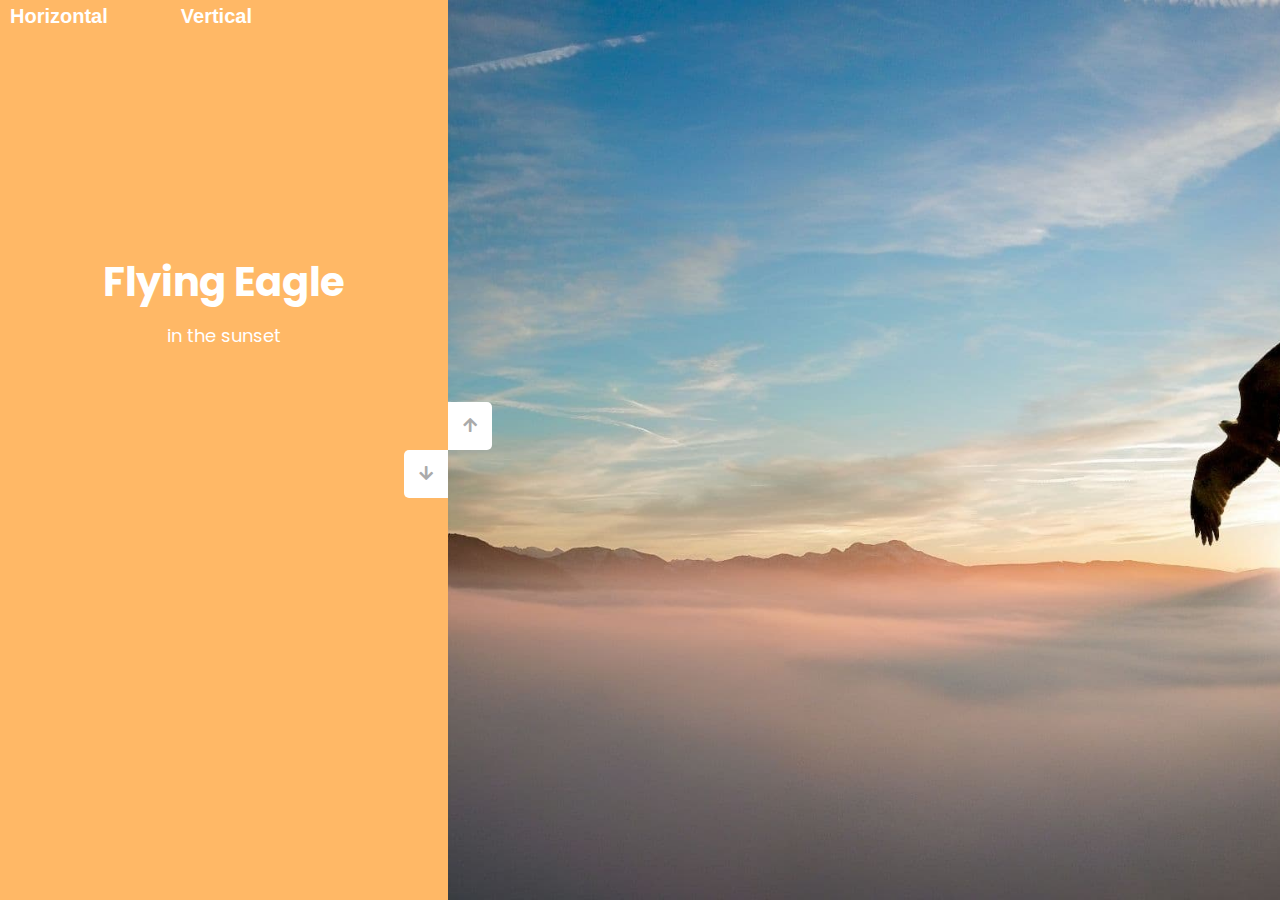
<file: index.html>
<!DOCTYPE html>
<html lang="en">

<head>
    <meta charset="UTF-8">
    <meta http-equiv="X-UA-Compatible" content="IE=edge">
    <meta name="viewport" content="width=device-width, initial-scale=1.0">
    <!-- FONT AWESOME -->
    <link rel="stylesheet" href="https://cdnjs.cloudflare.com/ajax/libs/font-awesome/5.15.3/css/all.min.css" />
    <!-- GOOGLE FONTS -->
    <link rel="preconnect" href="https://fonts.gstatic.com">
    <link href="https://fonts.googleapis.com/css2?family=Montserrat&family=Poppins&family=Roboto&display=swap"
        rel="stylesheet">
    <title>Slider Vertical</title>
    <link rel="stylesheet" href="css/style.css">
</head>

<body>
    <section class="slider">
        <div class="slider__content">
            <div class="switch__box">
                <button class="switch__box--switch horizontal"><a href="index-mob.html">Horizontal</a></button>
                <button class="switch__box--switch vertical"><a href="index.html">Vertical</a></button>
            </div>
            <div class="slider__content__left-slide">
                <div style="background-color: #FD3555;">
                    <h1>Nature Flower</h1>
                    <p>all in pink</p>
                </div>

                <div style="background-color: #2A86BA;">
                    <h1>Blue Sky</h1>
                    <p>with it's mountains</p>
                </div>

                <div style="background-color: #252E33;">
                    <h1>Lonely Castle</h1>
                    <p>in the wilderness</p>
                </div>

                <div style="background-color: #FFB866;">
                    <h1>Flying Eagle</h1>
                    <p>in the sunset</p>
                </div>
            </div>

            <div class="slider__content__right-slide">
                <div style="background-image: url(img/4.jpg);"></div>
                <div style="background-image: url(img/3.jpg);"></div>
                <div style="background-image: url(img/2.jpg);"></div>
                <div style="background-image: url(img/1.jpg);"></div>
            </div>
        </div>
        <div class="slider__content__buttons">
            <button class="slider__content__buttons--downBtn btn">
                <i class="fas fa-arrow-down"></i>
            </button>
            <button class="slider__content__buttons--upBtn btn">
                <i class="fas fa-arrow-up"></i>
            </button>
        </div>
        </div>
    </section>

    <script src="js/main.js"></script>

</body>

<!-- *********************************************** -->

</html>
</file>
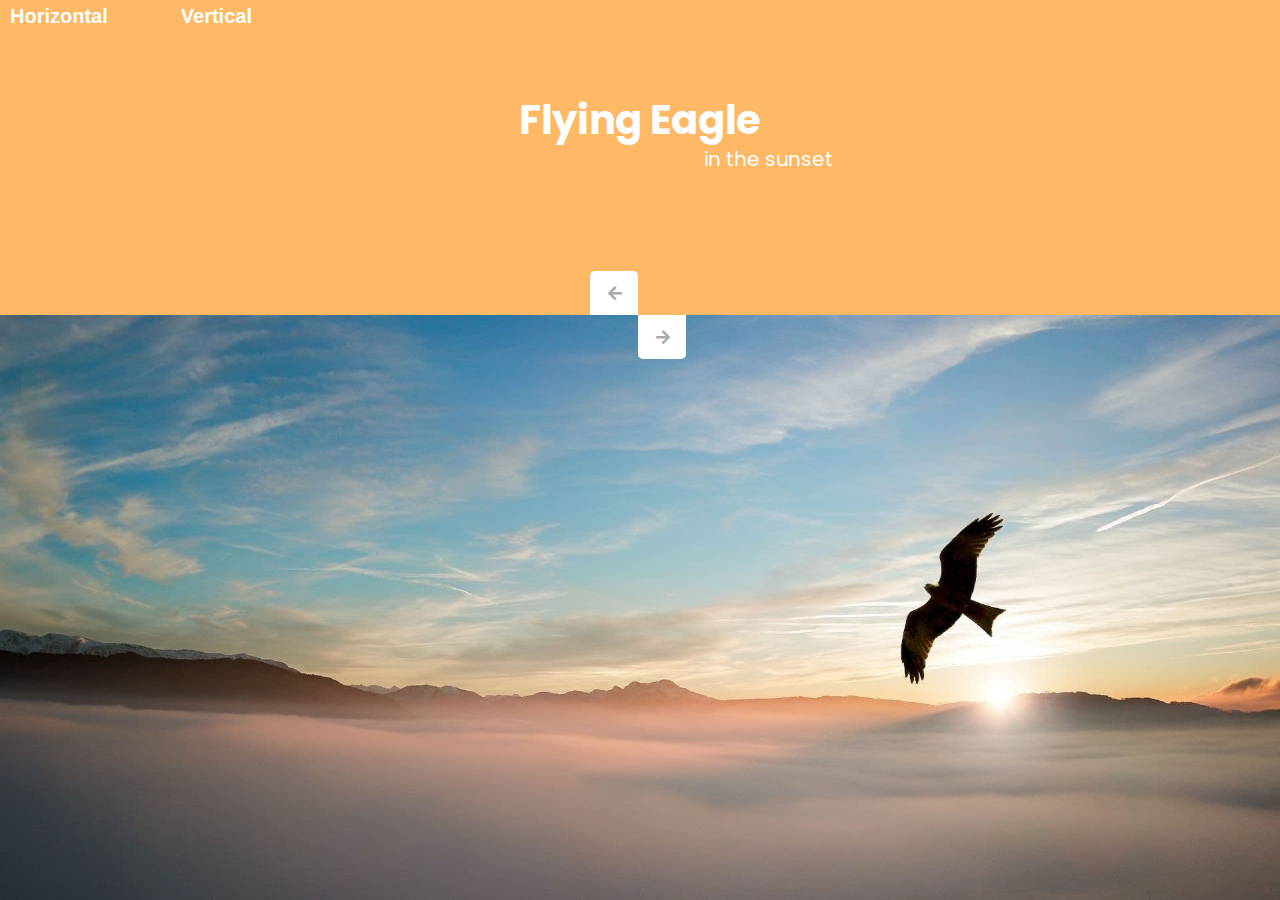
<file: index-mob.html>
<!DOCTYPE html>
<html lang="en">

<head>
    <meta charset="UTF-8">
    <meta http-equiv="X-UA-Compatible" content="IE=edge">
    <meta name="viewport" content="width=device-width, initial-scale=1.0">
    <!-- FONT AWESOME -->
    <link rel="stylesheet" href="https://cdnjs.cloudflare.com/ajax/libs/font-awesome/5.15.3/css/all.min.css" />
    <!-- GOOGLE FONTS -->
    <link rel="preconnect" href="https://fonts.gstatic.com">
    <link href="https://fonts.googleapis.com/css2?family=Montserrat&family=Poppins&family=Roboto&display=swap"
        rel="stylesheet">
    <title>Slider Horizontal</title>
    <link rel="stylesheet" href="style-mob.css">
</head>

<body">
    <section class="slider mobile">
        <div class="slider__content">
            <div class="switch__box">
                <button class="switch__box--switch horizontal"><a href="index-mob.html">Horizontal</a></button>
                <button class="switch__box--switch vertical"><a href="index.html">Vertical</a></button>
            </div>
            <div class="slider__content__up-slide">
                <div style="background-color: #FD3555;">
                    <h1>Nature Flower</h1>
                    <p>all in pink</p>
                </div>

                <div style="background-color: #2A86BA;">
                    <h1>Blue Sky</h1>
                    <p>with it's mountains</p>
                </div>

                <div style="background-color: #252E33;">
                    <h1>Lonely Castle</h1>
                    <p>in the wilderness</p>
                </div>

                <div style="background-color: #FFB866;">
                    <h1>Flying Eagle</h1>
                    <p>in the sunset</p>
                </div>
            </div>

            <div class="slider__content__down-slide">
                <div style="background-image: url(img/4.jpg);"></div>
                <div style="background-image: url(img/3.jpg);"></div>
                <div style="background-image: url(img/2.jpg);"></div>
                <div style="background-image: url(img/1.jpg);"></div>
            </div>
        </div>
        <div class="slider__content__buttons">
            <button class="slider__content__buttons--downBtn btn">
                <i class="fas fa-arrow-down"></i>
            </button>
            <button class="slider__content__buttons--upBtn btn">
                <i class="fas fa-arrow-up"></i>
            </button>
        </div>
        </div>
    </section>
    <script src="js/mobile.js"></script>
    </body>

</html>
</file>
<file: css/style.css>
*,
*::after,
*::before {
  margin: 0;
  padding: 0;
  box-sizing: border-box;
}

html {
  font-size: 62.5%;
  font-family: 'Poppins', sans-serif;
}

.slider {
  min-height: 100vh;
}

.slider__content {
  position: relative;
  overflow: hidden;
  width: 100vw;
  height: 100vh;
}

.slider__content__left-slide {
  position: absolute;
  height: 100%;
  width: 35%;
  top: 0%;
  left: 0;
  transition: transform 0.5s ease-in;
}

.slider__content__left-slide div {
  height: 100vh;
  width: 100%;
  display: flex;
  flex-direction: column;
  justify-content: center;
  align-items: center;
  color: #fff;
  text-align: center;
}

.slider__content__left-slide div h1 {
  font-size: 4rem;
  margin-bottom: 10px;
  margin-top: -300px;
}

.slider__content__left-slide div p {
  font-size: 1.8rem;
}

.slider__content__right-slide {
  height: 100%;
  position: absolute;
  top: 0;
  left: 35%;
  width: 65%;
  z-index: 0;
  transition: transform 0.5s ease-in;
}

.slider__content__right-slide div {
  background-repeat: no-repeat;
  background-position: center;
  background-size: cover;
  height: 100%;
  width: 100%;
}

.slider__content__buttons .btn {
  position: absolute;
  left: 35%;
  top: 50%;
  cursor: pointer;
  z-index: 100;
  background-color: #fff;
  border: none;
  outline: none;
  color: #aaa;
  font-size: 1.6rem;
  padding: 1.5rem;
}

.slider__content__buttons .btn:hover {
  color: #222;
}

.slider__content__buttons--downBtn {
  transform: translateX(-100%);
  border-radius: 5px 0 0 5px;
}

.slider__content__buttons--upBtn {
  transform: translateY(-100%);
  border-radius: 0 5px 5px 0;
}

.switch__box {
  position: absolute;
  z-index: 100;
  left: 0;
}

.switch__box--switch {
  background-color: transparent;
  border: none;
  padding: 5px 10px;
  cursor: pointer;
}

.switch__box--switch a {
  color: #fff;
  text-decoration: none;
  font-size: 2rem;
  font-weight: 600;
  transition: 0.3s all;
}

.switch__box--switch a:hover {
  color: #222;
}

.switch__box .horizontal {
  margin-right: 50px;
}
/*# sourceMappingURL=style.css.map */
</file>
<file: style-mob.css>
*,
*::after,
*::before {
  margin: 0;
  padding: 0;
  box-sizing: border-box;
}

html {
  font-size: 62.5%;
  font-family: 'Poppins', sans-serif;
}

.slider {
  min-height: 100vh;
}

.slider__content {
  position: relative;
  overflow: hidden;
  width: 100vw;
  height: 100vh;
}

.slider__content__left-slide {
  position: absolute;
  height: 100%;
  width: 35%;
  top: 0%;
  left: 0;
  transition: transform 0.5s ease-in;
}

.slider__content__left-slide div {
  height: 100vh;
  width: 100%;
  display: flex;
  flex-direction: column;
  justify-content: center;
  align-items: center;
  color: #fff;
}

.slider__content__left-slide div h1 {
  font-size: 4rem;
  margin-bottom: 10px;
  margin-top: -30px;
}

.slider__content__left-slide div p {
  font-size: 1.8rem;
}

.slider__content__right-slide {
  height: 100%;
  position: absolute;
  top: 0;
  left: 35%;
  width: 65%;
  z-index: 0;
  transition: transform 0.5s ease-in;
}

.slider__content__right-slide div {
  background-repeat: no-repeat;
  background-position: center;
  background-size: cover;
  height: 100%;
  width: 100%;
}

.slider__content__buttons .btn {
  position: absolute;
  left: 35%;
  top: 50%;
  cursor: pointer;
  z-index: 100;
  background-color: #fff;
  border: none;
  outline: none;
  color: #aaa;
  font-size: 1.6rem;
  padding: 1.5rem;
}

.slider__content__buttons .btn:hover {
  color: #222;
}

.slider__content__buttons--downBtn {
  transform: translateX(-100%);
  border-radius: 5px 0 0 5px;
}

.slider__content__buttons--upBtn {
  transform: translateY(-100%);
  border-radius: 0 5px 5px 0;
}

.slider__content {
  display: grid;
  grid-template-columns: auto;
  grid-template-rows: 0.35fr 0.65fr;
}

.slider__content__up-slide {
  position: absolute;
  top: 0%;
  left: 0%;
  height: 35vh;
  transition: transform 0.5s ease-in;
  display: flex;
}

.slider__content__up-slide div {
  height: 100vh;
  width: 100%;
  position: relative;
}

.slider__content__up-slide div h1 {
  position: absolute;
  top: 10%;
  right: 50%;
  color: #fff;
  font-size: 4rem;
  transform: translateX(50%);
}

.slider__content__up-slide div p {
  position: absolute;
  top: 16%;
  right: 40%;
  color: #fff;
  font-size: 2rem;
  transform: translateX(50%);
}

.slider__content__down-slide {
  position: absolute;
  top: 35%;
  left: 0;
  height: 65vh;
  transition: transform 0.5s ease-in;
  display: flex;
}

.slider__content__down-slide div {
  height: 65vh;
  width: 100%;
  background-position: center;
  background-repeat: no-repeat;
  background-size: cover;
}

.slider__content__down-slide div:nth-child(1) {
  background-position: right;
}

.slider__content__buttons .btn {
  position: absolute;
  left: 50%;
  top: 35vh;
  cursor: pointer;
  z-index: 100;
  background-color: #fff;
  border: none;
  outline: none;
  color: #aaa;
  font-size: 1.6rem;
  padding: 1.5rem;
}

.slider__content__buttons .btn:hover {
  color: #222;
}

.slider__content__buttons--downBtn {
  border-radius: 5px 0 0 5px;
  transform: rotate(90deg) translateY(100%) translateX(-46px);
}

.slider__content__buttons--upBtn {
  border-radius: 0 5px 5px 0;
  transform: rotate(90deg) translateX(100%) translateX(-46px);
}

.switch__box {
  position: absolute;
  z-index: 100;
  left: 0;
}

.switch__box--switch {
  background-color: transparent;
  border: none;
  padding: 5px 10px;
  cursor: pointer;
}

.switch__box--switch a {
  color: #fff;
  text-decoration: none;
  font-size: 2rem;
  font-weight: 600;
  transition: 0.3s all;
}

.switch__box--switch a:hover {
  color: #222;
}

.switch__box .horizontal {
  margin-right: 50px;
}
/*# sourceMappingURL=style.css.map */
</file>
